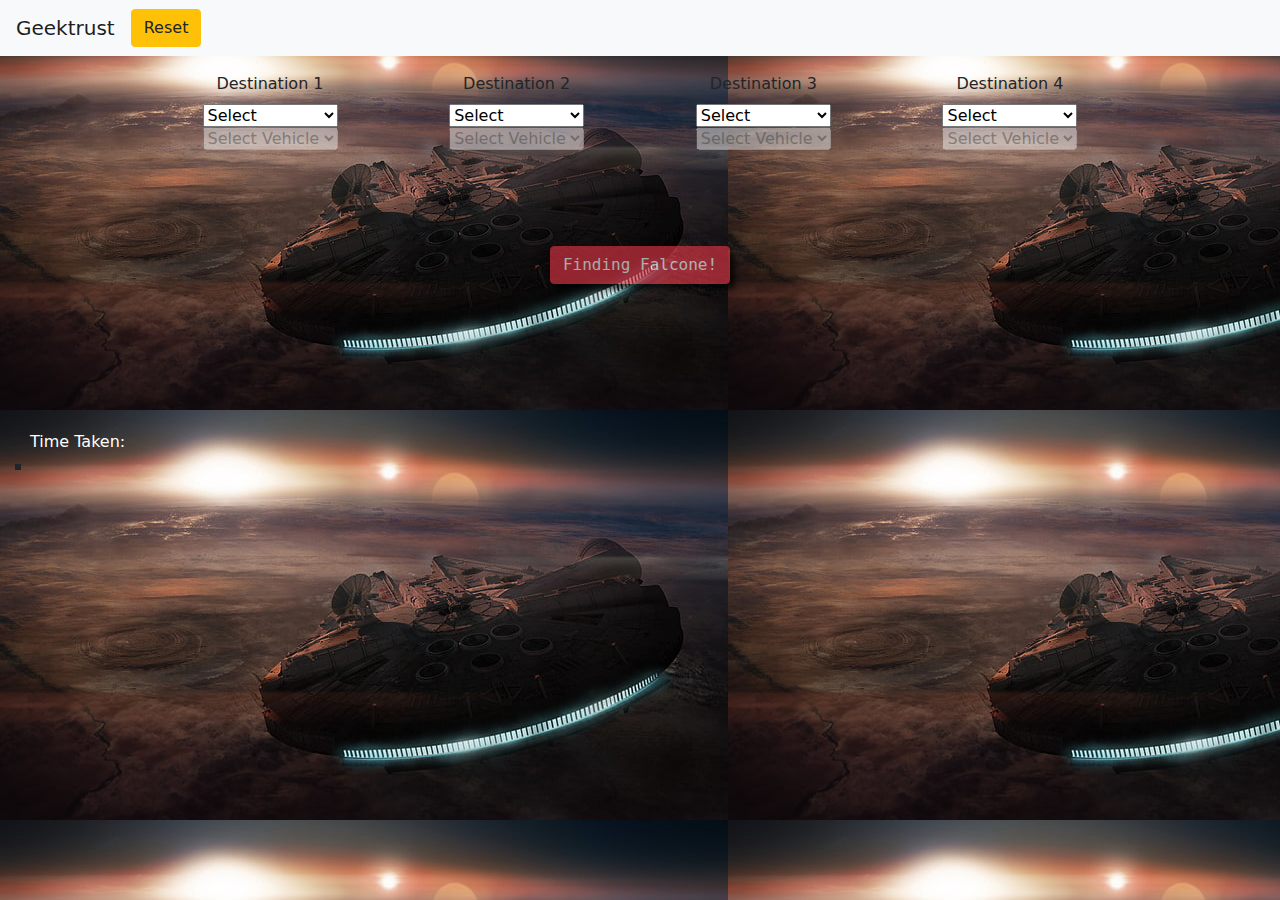
<file: index.html>
<!DOCTYPE html>
<html lang="en">
<head>
  <meta charset="UTF-8">
  <meta http-equiv="X-UA-Compatible" content="IE=edge">
  <meta name="viewport" content="width=device-width, initial-scale=1.0">

  <title>Finding Falcone</title>
  
  <link rel="stylesheet" href="style.css">
  <link rel="stylesheet" href="https://stackpath.bootstrapcdn.com/bootstrap/4.5.2/css/bootstrap.min.css"
        integrity="sha384-JcKb8q3iqJ61gNV9KGb8thSsNjpSL0n8PARn9HuZOnIxN0hoP+VmmDGMN5t9UJ0Z" crossorigin="anonymous" />
</head>

<body>
  <nav class="navbar navbar-expand-lg navbar-light bg-light ">
    <a class="navbar-brand" href="https://www.geektrust.in/events/code-with-geektrust9">Geektrust</a>
    <button class="btn btn-warning" id="reset" onclick="window.location.reload()">Reset</button>
  </nav>

  
  <p id="output"></p>

  <div id="selection">
    <div class="list">
      <label>Destination 1</label>
      <select id="0" autocomplete="on" name="planet0"  onmousedown="checkList(event)" onchange="selectPlanet(event)">
        <option selected disabled value="">Select</option>
      </select>
      <select disabled id="v0" autocomplete="on" name="v0"  onmousedown="checkVehicleList(event)" onchange="selectVehicle(event)">
        <option selected disabled value="">Select Vehicle</option>
      </select>
    </div>
    
    <div class="list">
      <label>Destination 2</label>
      <select id="1" autocomplete="on" name="planet1" onmousedown="checkList(event)" onchange="selectPlanet(event)">
        <option selected disabled value="">Select</option>
      </select>
      <select disabled id="v1" autocomplete="on" name="v1"  onmousedown="checkVehicleList(event)" onchange="selectVehicle(event)">
        <option selected disabled value="">Select Vehicle</option>
      </select>
    </div>
    
    <div class="list">
      <label>Destination 3</label>
      
      <select id="2" autocomplete="on" name="planet2" onmousedown="checkList(event)" onchange="selectPlanet(event)">
        <option selected disabled value="">Select</option>
      </select>
      <select disabled id="v2" autocomplete="on" name="v2"  onmousedown="checkVehicleList(event)" onchange="selectVehicle(event)">
        <option selected disabled value="">Select Vehicle</option>
      </select>
    </div>
    
    <div class="list">
      <label>Destination 4</label>
      
      <select id="3" autocomplete="on" name="planet3" onmousedown="checkList(event)" onchange="selectPlanet(event)">
        <option selected disabled value="">Select</option>
      </select>
      <select disabled id="v3" autocomplete="on" name="v3"  onmousedown="checkVehicleList(event)" onchange="selectVehicle(event)">
        <option selected disabled value="">Select Vehicle</option>
      </select>
    </div>

  </div>
  
  <br/>

  <button id="trigger" class="btn btn-danger" disabled="true" onclick="trigger(event)">
    Finding Falcone!
  </button>

  <div id="time">
    Time Taken: <span id="total_time"></span>
  </div>
  <div id="Envent">
    
  </div>

  <script src="index.js"></script>


  <script>
    let planets, vehicles;
    let chosenPlanets = [], chosenVehicles = []; 
    let timeStamps = []; 
    (async function(){
       
        vehicles = await getVehicles();
        planets = await getPlanets();   
                
        populateTable(vehicles);  
        
        function checkList(event){
          createPlanetList(planets, chosenPlanets, event);
        }

        function selectPlanet(event){ 
          let index = +event.target.id; 

          chosenPlanets[index] = event.target.value; 
          let chosenPlanet = chosenPlanets[index]; 

          chosenVehicles[index] = null; 
          vehicles = updateVehicleInventory(chosenVehicles, vehicles); 

          createVehicleList(vehicles, chosenVehicles, planets[chosenPlanet].distance, event);

        }
 
        function checkVehicleList(event){
          let chosenPlanet = chosenPlanets[+event.target.id.slice(-1)];
          
          createVehicleList(vehicles, chosenVehicles, planets[chosenPlanet].distance, event);
        }


        function selectVehicle(event){
         
          let index = +event.target.id.slice(-1); 

          chosenVehicles[index] = event.target.value;
          vehicles = updateVehicleInventory(chosenVehicles, vehicles);                                   
          
          let chosenVehicle = chosenVehicles[index]; 
          let chosenPlanet = chosenPlanets[index]; 
          
          timeStamps = updateTime(timeStamps,
                                    planets[chosenPlanet].distance, 
                                    vehicles[chosenVehicle].speed, 
                                    index);
         
          checkReady(timeStamps); 

        }

        function trigger(event){
          document.getElementById(event.target.id).innerText = 'Searching...  Please wait for a moment!'; 
          checkResult(chosenPlanets, chosenVehicles, timeStamps);
        }
        
       
         
        window.selectPlanet = selectPlanet;
        window.selectVehicle = selectVehicle;
        window.trigger = trigger;   
        window.checkList = checkList;
        window.checkVehicleList = checkVehicleList;
    })();
  
  </script>
</body>
</html>
</file>
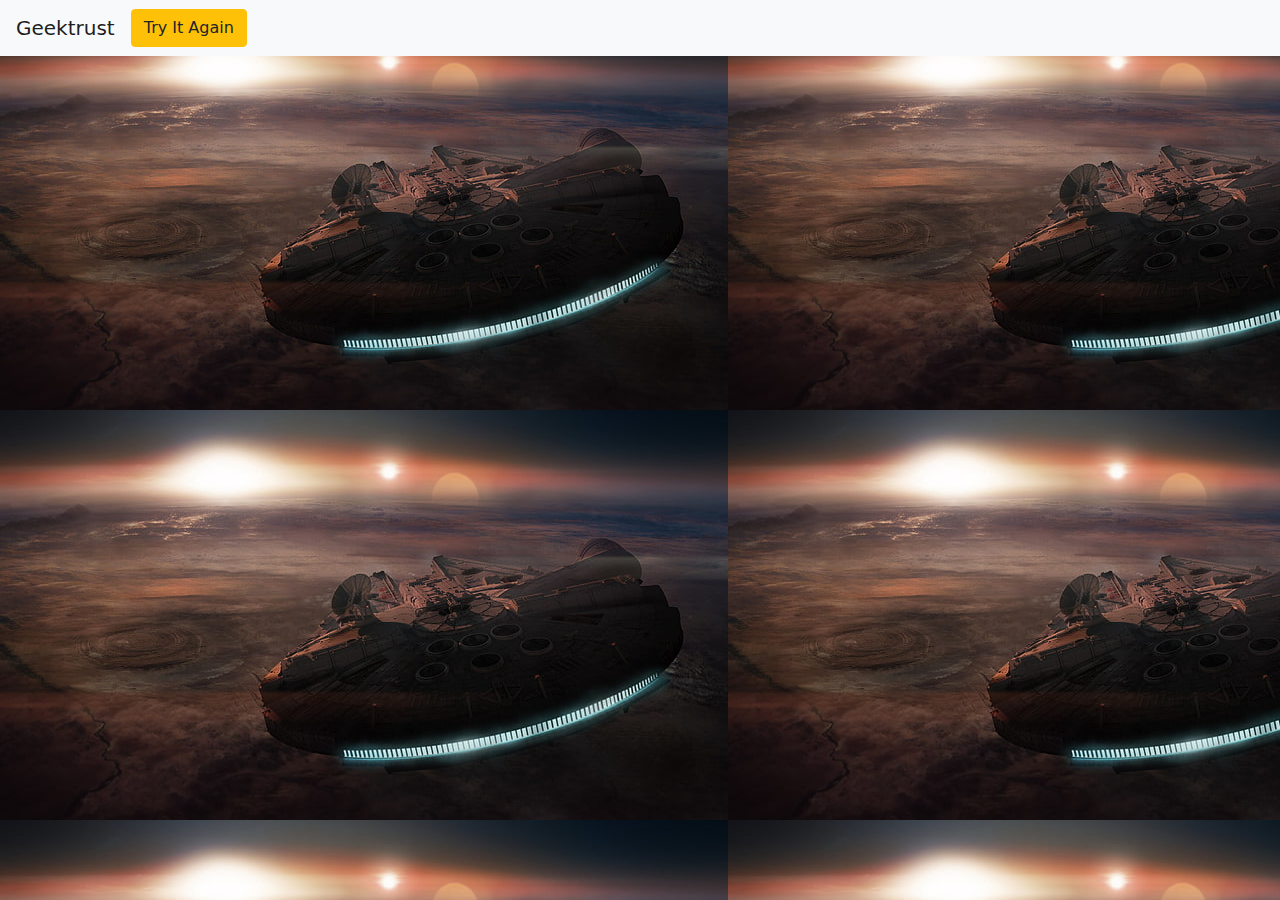
<file: result.html>
<!DOCTYPE html>
<html lang="en">
    <head>
        <meta charset="UTF-8">
        <meta http-equiv="X-UA-Compatible" content="IE=edge">
        <meta name="viewport" content="width=device-width, initial-scale=1.0">

        <title>Finding Falcone</title>
        <link rel = "icon" href = "icon.png" type = "image/x-icon"> 
        
        <link rel="stylesheet" href="style.css">
        <link rel="stylesheet" href="https://stackpath.bootstrapcdn.com/bootstrap/4.5.2/css/bootstrap.min.css"
        integrity="sha384-JcKb8q3iqJ61gNV9KGb8thSsNjpSL0n8PARn9HuZOnIxN0hoP+VmmDGMN5t9UJ0Z" crossorigin="anonymous" />
    </head>
    <body>

        <nav class="navbar navbar-expand-lg navbar-light bg-light ">
            <a class="navbar-brand" href="https://www.geektrust.in/events/code-with-geektrust9">Geektrust</a>
            <button class="btn btn-warning" id="reset" onclick="location.href='index.html'">Try It Again</button>
        </nav>

        <div id="result">

        </div>
        
        <script src="index.js"></script>
        <script>
            viewResult(); 
        </script>
      
        
    </body>
</html>
</file>
<file: style.css>
* {
    font-family:system-ui, -apple-system, BlinkMacSystemFont, 'Segoe UI', Roboto, Oxygen, Ubuntu, Cantarell, 'Open Sans', 'Helvetica Neue', sans-serif
}

body{
    background-image: url('background.jpg');
}
#selection{
    width: 75%;
    margin: 0 auto; 
    display: flex;
    justify-content: space-between;
}

.list{
    
    display: flex; 
    flex-direction: column; 
    
    align-items: center;   
    min-width: 220px;  
    min-height: 150px;

    border-radius: 6px;
}

select {
    width: 135px; 
}

table {
    text-align: center; 
}

td {
    border: dotted 2px;
}

th {
    margin: 50px;
    border: solid;
    
}


@media only screen and (max-width: 580px){
    #selection{
        flex-direction: column; 

    }

    .list{
        margin-bottom: 10px; 
       
        align-items: center;
    }

}


#trigger {
    box-shadow: 5px 5px 5px black;
    font-family: monospace;
    display: block;
    margin: 0 auto;
}

#trigger:active{
    box-shadow: none ;
    filter: 60%;
}

#time {
    position: absolute; 
    left: 30px;
    top: 430px;
    color: white;
}

#total_time {
    margin: 5px 0px 0px 5px;
}

#result {
    text-align: center;
    color: white;
}

#Envent {
    display: inline-block;
    border: solid;
    margin-left: 15px;
    margin-top: 180px;

    background-color: rgba(13, 222, 58, 0.7);
}
</file>
